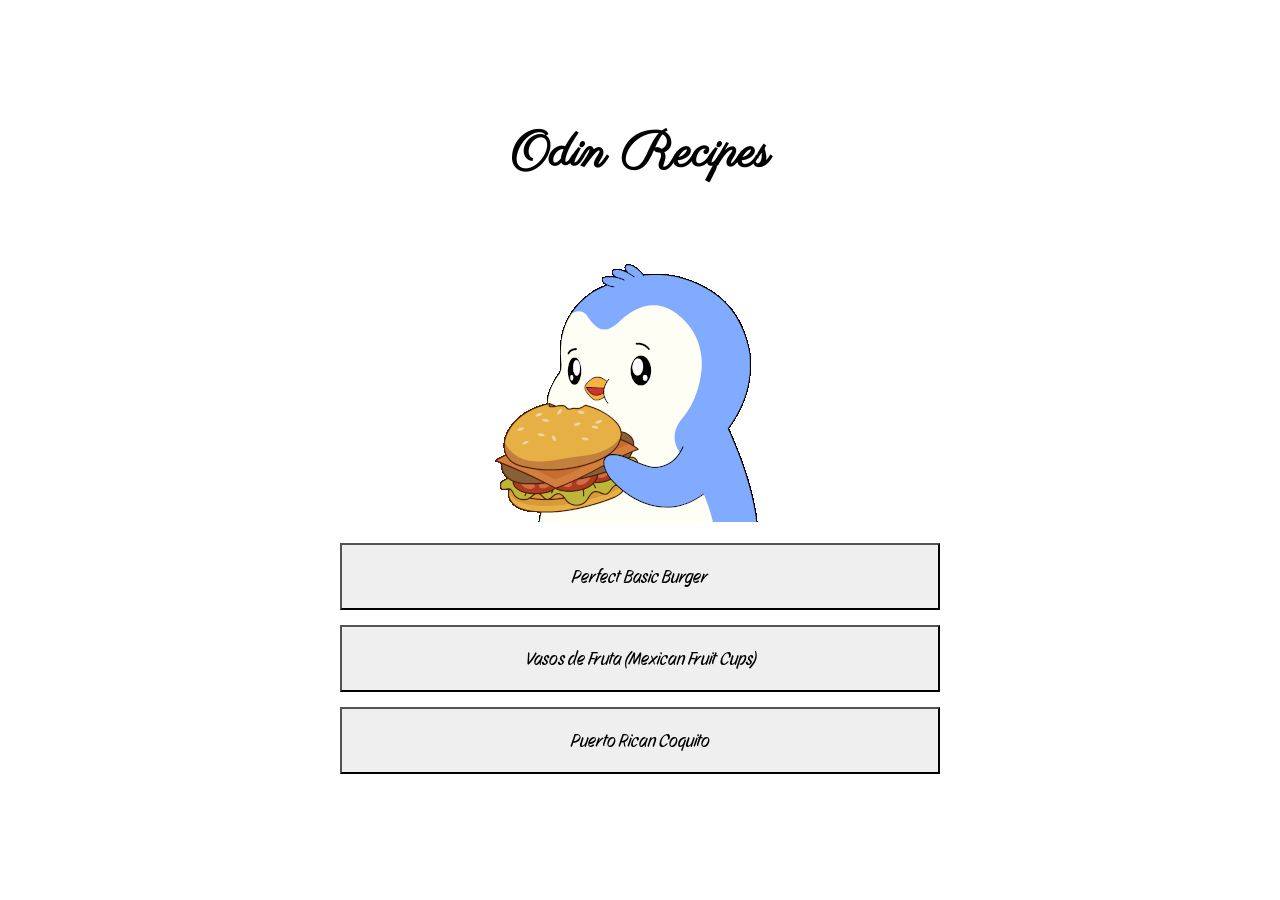
<file: index.html>
<!DOCTYPE html>
<html lang="en">

<head>
    <meta charset="UTF-8">
    <meta name="viewport" content="width=device-width, initial-scale=1.0">
    <title>Document</title>
    <link rel="stylesheet" href="styles.css">
    <style>
        @import url('https://fonts.googleapis.com/css2?family=Story+Script&display=swap');
        @import url('https://fonts.googleapis.com/css2?family=Parisienne&display=swap');
    </style>
</head>

<body>
    <div class="wrapper">
        <h1>Odin Recipes</h1>

        <img src="images/hungry-food.gif" width="300" height="300">
        <div class="buttons">
            <a href="recipes/burger.html"><button> Perfect Basic Burger</button></a>
            <a href="recipes/fruit-cups.html"><button>Vasos de Fruta (Mexican Fruit Cups)</button></a>
            <a href="recipes/coquito.html"><button>Puerto Rican Coquito</button></a>
        </div>

    </div>
</body>

</html>
</file>
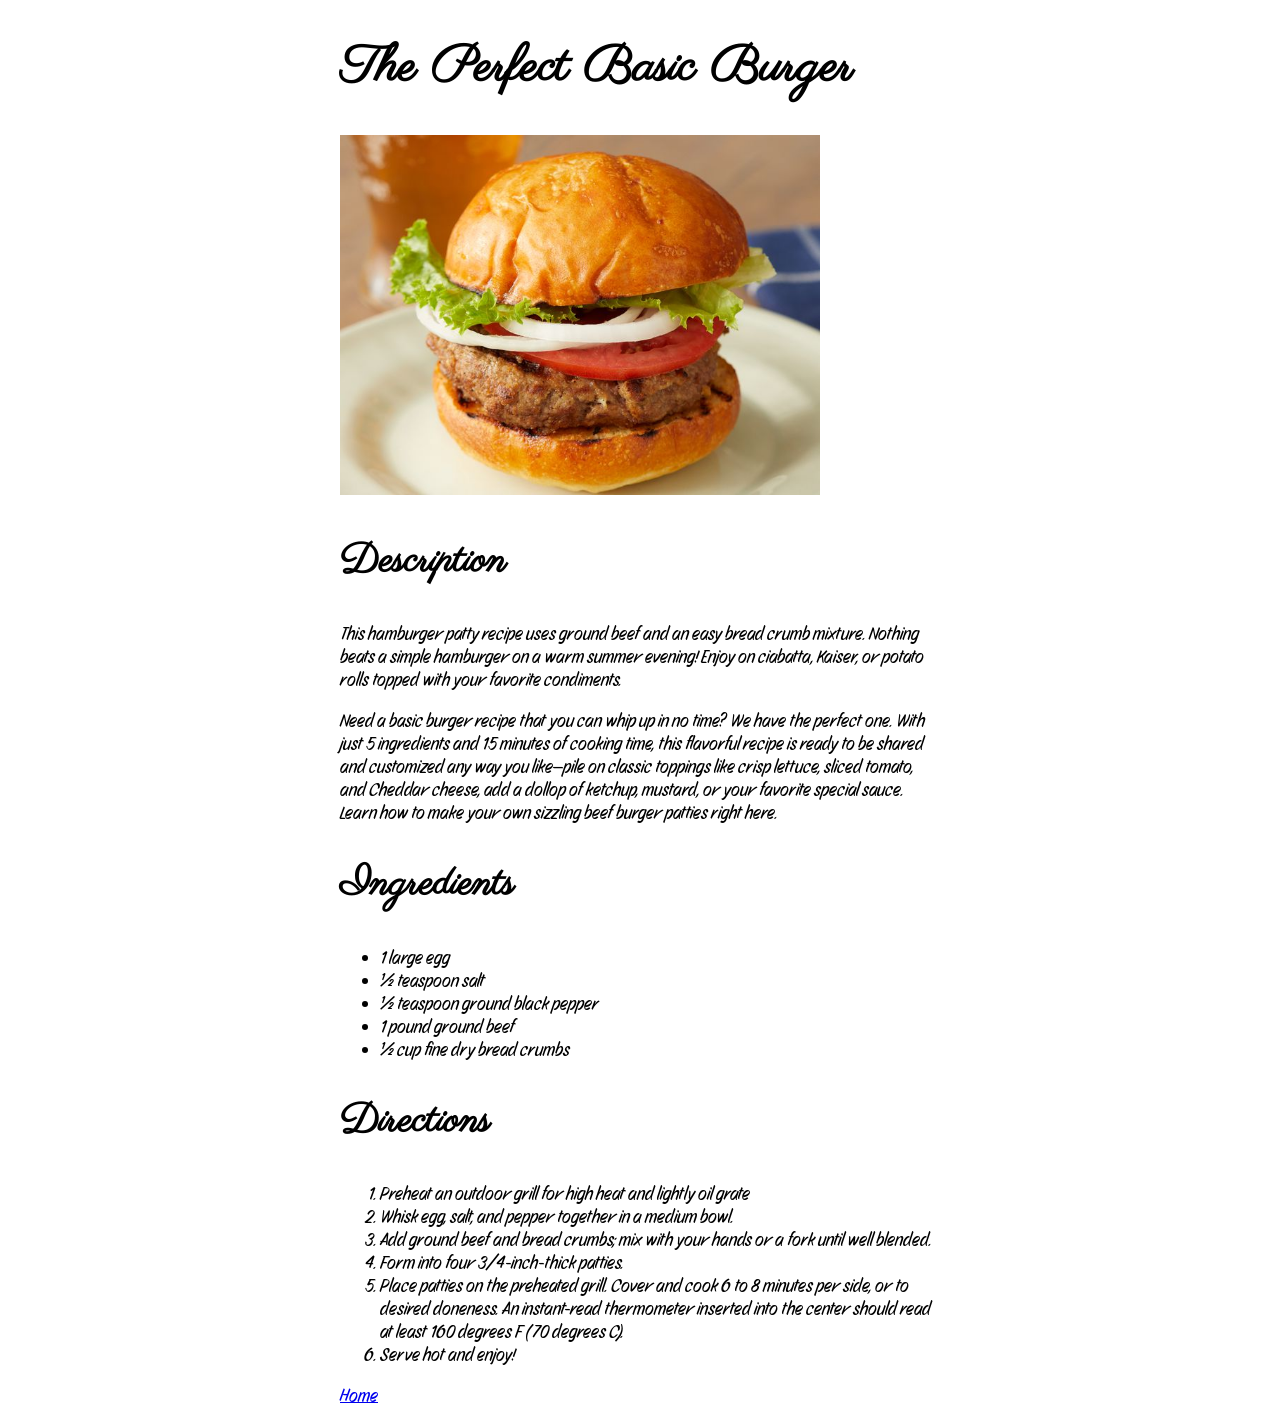
<file: recipes/burger.html>
<!DOCTYPE html>
<html lang="en">

<head>
    <meta charset="UTF-8">
    <meta name="viewport" content="width=device-width, initial-scale=1.0">
    <title>Document</title>
    <link rel="stylesheet" href="../styles.css">
    <style>
        @import url('https://fonts.googleapis.com/css2?family=Story+Script&display=swap');
        @import url('https://fonts.googleapis.com/css2?family=Parisienne&display=swap');
    </style>
</head>

<body>
    <h1>The Perfect Basic Burger</h1>
    <img src="../images/burger.jpg" width="683" height="512">
    <h2>Description</h2>
    <p>This hamburger patty recipe uses ground beef and an easy bread crumb mixture. Nothing beats a simple hamburger on
        a warm summer evening! Enjoy on ciabatta, Kaiser, or potato rolls topped with your favorite condiments.</p>
    <p>Need a basic burger recipe that you can whip up in no time? We have the perfect one. With just 5 ingredients and
        15 minutes of cooking time, this flavorful recipe is ready to be shared and customized any way you like—pile on
        classic toppings like crisp lettuce, sliced tomato, and Cheddar cheese, add a dollop of ketchup, mustard, or
        your favorite special sauce. Learn how to make your own sizzling beef burger patties right here. </p>

    <h2>Ingredients</h2>
    <ul>
        <li>1 large egg</li>
        <li>½ teaspoon salt</li>
        <li>½ teaspoon ground black pepper</li>
        <li>1 pound ground beef</li>
        <li>½ cup fine dry bread crumbs</li>
    </ul>

    <h2>Directions</h2>
    <ol>
        <li>Preheat an outdoor grill for high heat and lightly oil grate</li>
        <li>Whisk egg, salt, and pepper together in a medium bowl.</li>
        <li>Add ground beef and bread crumbs; mix with your hands or a fork until well blended.</li>
        <li>Form into four 3/4-inch-thick patties.</li>
        <li>Place patties on the preheated grill. Cover and cook 6 to 8 minutes per side, or to desired doneness. An
            instant-read thermometer inserted into the center should read at least 160 degrees F (70 degrees C).</li>
        <li>Serve hot and enjoy!</li>
    </ol>

    <a href="../index.html">Home</a>
</body>

</html>
</file>
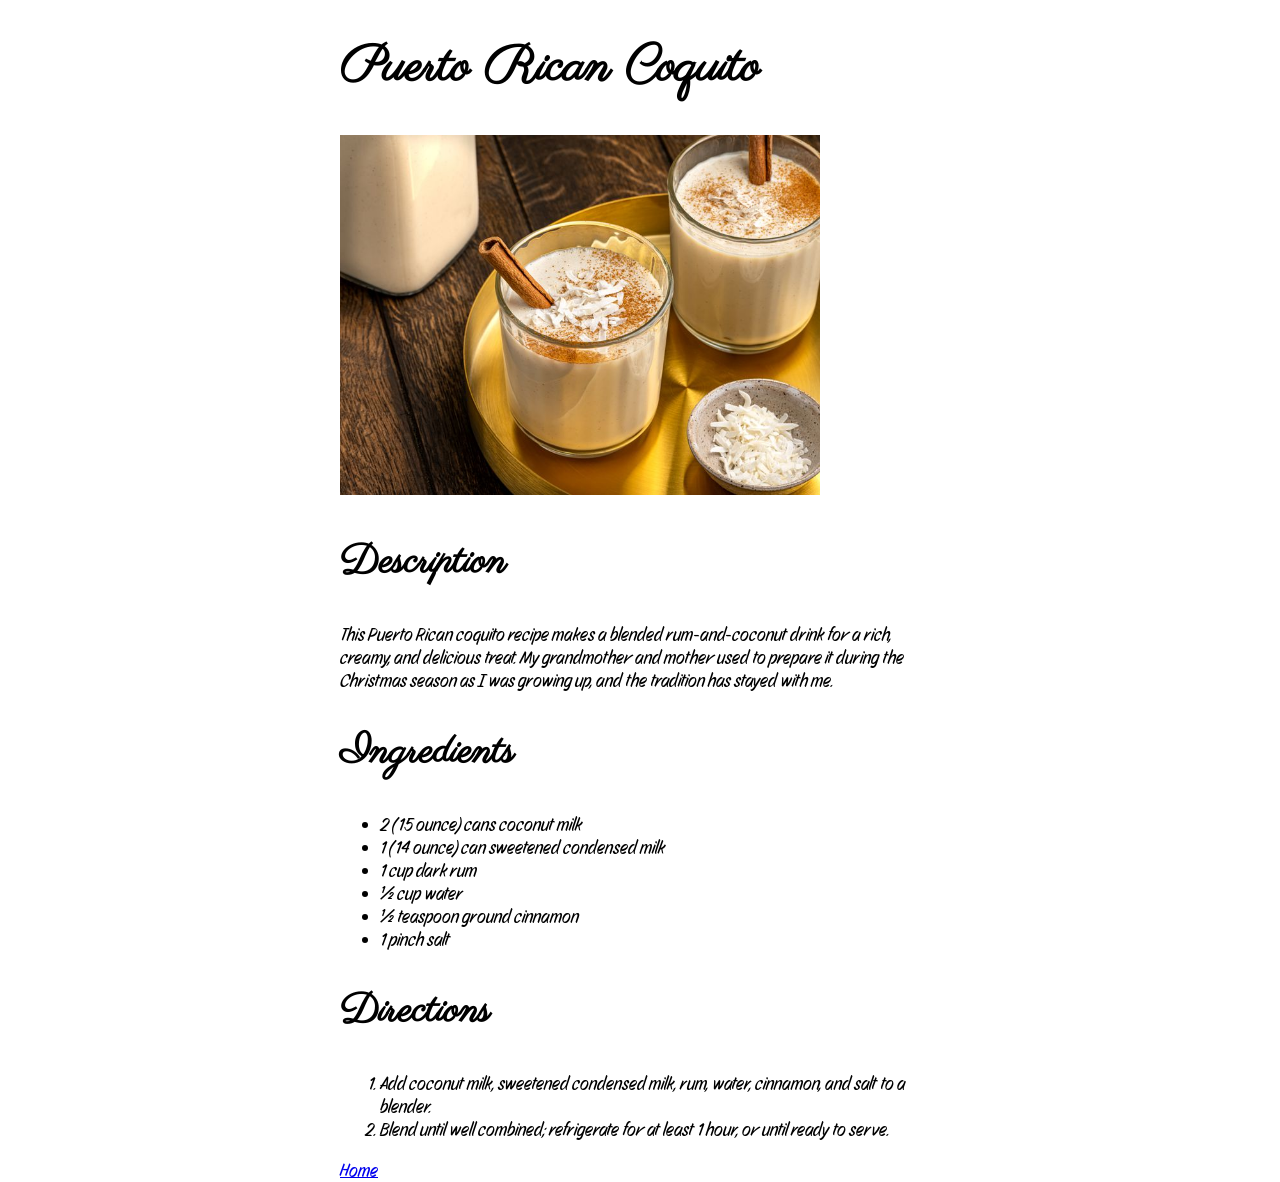
<file: recipes/coquito.html>
<!DOCTYPE html>
<html lang="en">

<head>
    <meta charset="UTF-8">
    <meta name="viewport" content="width=device-width, initial-scale=1.0">
    <title>Document</title>
    <link rel="stylesheet" href="../styles.css">
    <style>
        @import url('https://fonts.googleapis.com/css2?family=Story+Script&display=swap');
        @import url('https://fonts.googleapis.com/css2?family=Parisienne&display=swap');
    </style>
</head>

<body>
    <h1>Puerto Rican Coquito</h1>
    <img src="../images/Coquito.jpg" width="750" height="563">
    <h2>Description</h2>
    <p>This Puerto Rican coquito recipe makes a blended rum-and-coconut drink for a rich, creamy, and delicious treat.
        My grandmother and mother used to prepare it during the Christmas season as I was growing up, and the tradition
        has stayed with me.</p>

    <h2>Ingredients</h2>
    <ul>
        <li>2 (15 ounce) cans coconut milk</li>
        <li>1 (14 ounce) can sweetened condensed milk</li>
        <li>1 cup dark rum</li>
        <li>½ cup water</li>
        <li>½ teaspoon ground cinnamon</li>
        <li>1 pinch salt</li>
    </ul>

    <h2>Directions</h2>
    <ol>
        <li>Add coconut milk, sweetened condensed milk, rum, water, cinnamon, and salt to a blender.</li>
        <li>Blend until well combined; refrigerate for at least 1 hour, or until ready to serve.</li>

    </ol>

    <a href="../index.html">Home</a>
</body>

</html>
</file>
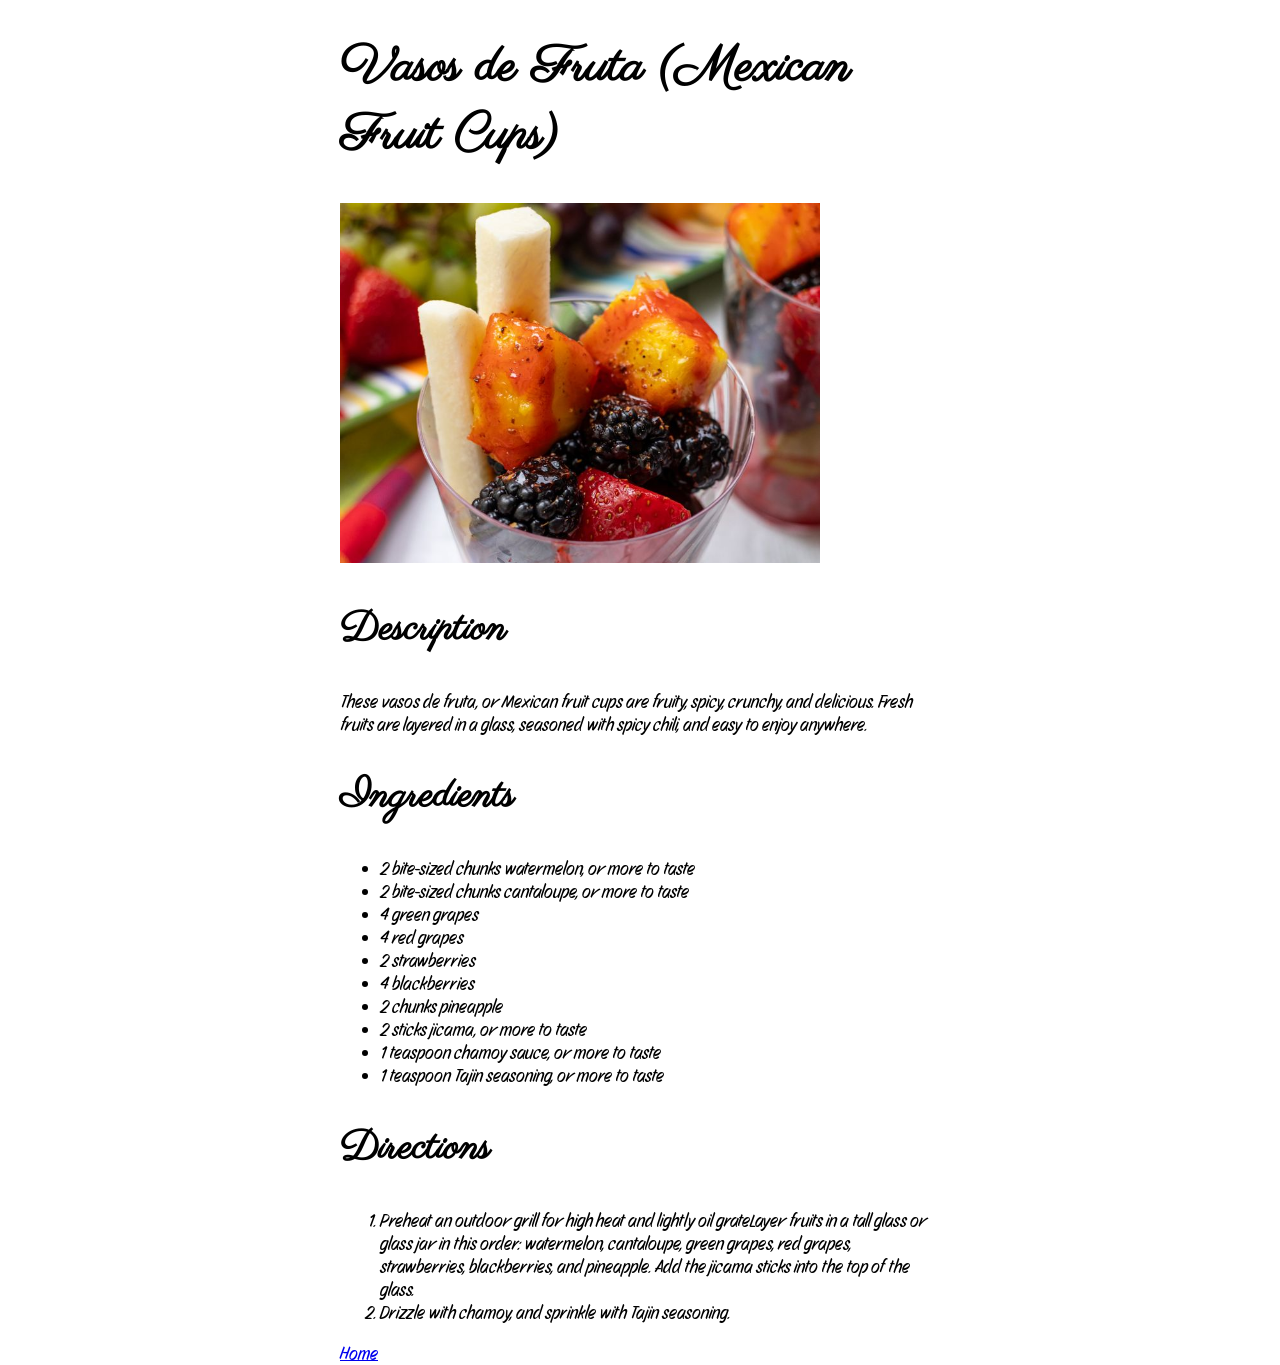
<file: recipes/fruit-cups.html>
<!DOCTYPE html>
<html lang="en">

<head>
    <meta charset="UTF-8">
    <meta name="viewport" content="width=device-width, initial-scale=1.0">
    <title>Document</title>
    <link rel="stylesheet" href="../styles.css">
    <style>
        @import url('https://fonts.googleapis.com/css2?family=Story+Script&display=swap');
        @import url('https://fonts.googleapis.com/css2?family=Parisienne&display=swap');
    </style>
</head>

<body>
    <h1>Vasos de Fruta (Mexican Fruit Cups)</h1>
    <img src="../images/fruit-cups.jpg" width="750" height="562">
    <h2>Description</h2>
    <p>These vasos de fruta, or Mexican fruit cups are fruity, spicy, crunchy, and delicious. Fresh fruits are layered
        in a glass, seasoned with spicy chili, and easy to enjoy anywhere.</p>

    <h2>Ingredients</h2>
    <ul>
        <li>2 bite-sized chunks watermelon, or more to taste</li>
        <li>2 bite-sized chunks cantaloupe, or more to taste</li>
        <li>4 green grapes</li>
        <li>4 red grapes</li>
        <li>2 strawberries</li>
        <li>4 blackberries</li>
        <li>2 chunks pineapple</li>
        <li>2 sticks jicama, or more to taste</li>
        <li>1 teaspoon chamoy sauce, or more to taste</li>
        <li>1 teaspoon Tajin seasoning, or more to taste</li>
    </ul>

    <h2>Directions</h2>
    <ol>
        <li>Preheat an outdoor grill for high heat and lightly oil grateLayer fruits in a tall glass or glass jar in
            this order: watermelon, cantaloupe, green grapes, red grapes, strawberries, blackberries, and pineapple. Add
            the jicama sticks into the top of the glass.</li>
        <li>Drizzle with chamoy, and sprinkle with Tajin seasoning.</li>

    </ol>

    <a href="../index.html">Home</a>
</body>

</html>
</file>
<file: styles.css>
.story-script-regular {
    font-family: "Story Script", sans-serif;
    font-weight: 400;
    font-style: normal;
}

.parisienne-regular {
    font-family: "Parisienne", cursive;
    font-weight: 400;
    font-style: normal;
}

html {
    body {
        width: 60%;
        margin: 0 auto;
        max-width: 600px;
        min-width: 500px;
        background-color: #ffffff;
        /* #141414 */
    }

    img {
        width: 80%;
        height: auto;
        max-width: 600px;
        margin: 0 auto;
    }

    h1,
    h2 {
        font-family: "Parisienne";
        border: 2px;
    }

    h1 {
        font-size: 50px;
    }

    h2 {
        font-size: 40px;
    }

    * {
        font-family: "Story Script";
        font-size: large;
    }

}

.wrapper {
    margin: 20% auto;
    text-align: center;
    justify-content: center;
    align-items: center;
}

.wrapper img {
    width: 50%;
}

button {
    width: 100%;
    padding: 20px;
    margin-top: 15px;
    cursor: pointer;
    border-radius: 0px;
}
</file>
